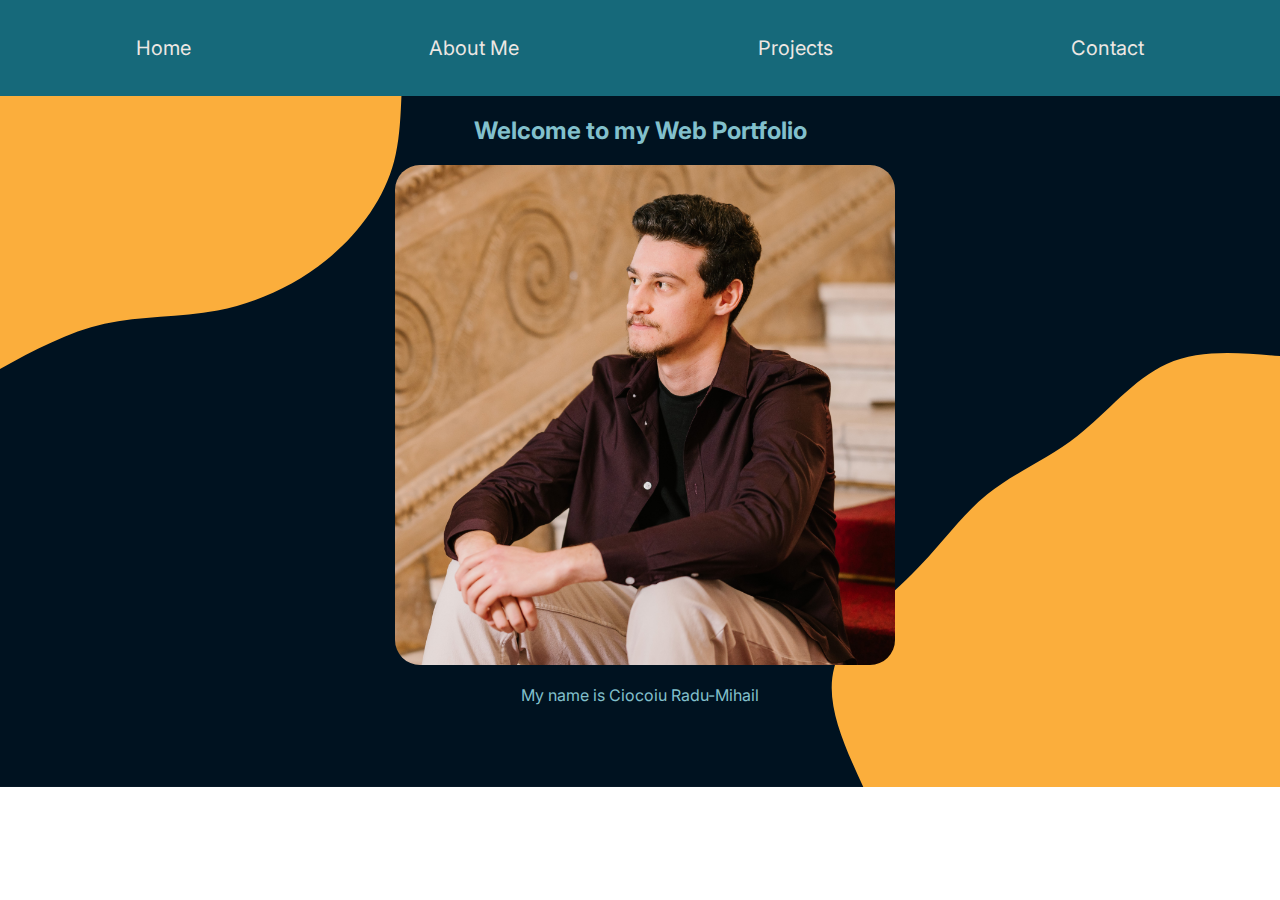
<file: index.html>
<!DOCTYPE html>
<html lang="en">

<head>
   <meta charset="UTF-8">
   <meta http-equiv="X-UA-Compatible" content="IE=edge">
   <meta name="viewport" content="width=device-width, initial-scale=1.0">
   <link rel="preconnect" href="https://fonts.googleapis.com">
   <link rel="preconnect" href="https://fonts.gstatic.com" crossorigin>
   <link href="https://fonts.googleapis.com/css2?family=Inter:wght@400;600;700&display=swap" rel="stylesheet">
   <link rel="stylesheet" href="style.css">
   <title>Web Portfolio - Home</title>
</head>

<body class="bg-image image">
   <nav class="navbar">
      <ul>
         <li>
            <a href="index.html" class="navbar-item">Home</a>
         </li>
         <li>
            <a href="about-me.html" class="navbar-item">About Me</a>
         </li>
         <li>
            <a href="projects.html" class="navbar-item">Projects</a>
         </li>
         <li>
            <a href="contact.html" class="navbar-item">Contact</a>
         </li>
      </ul>
   </nav>
   <section>
      <h2>Welcome to my Web Portfolio</h2>
         <img src="./images/Ciocoiu Radu-Mihail.jpg" alt="Photo of me" class="index-img">
         <p>My name is Ciocoiu Radu-Mihail<br>
         </p>
   </section>
</body>
</html>
</file>
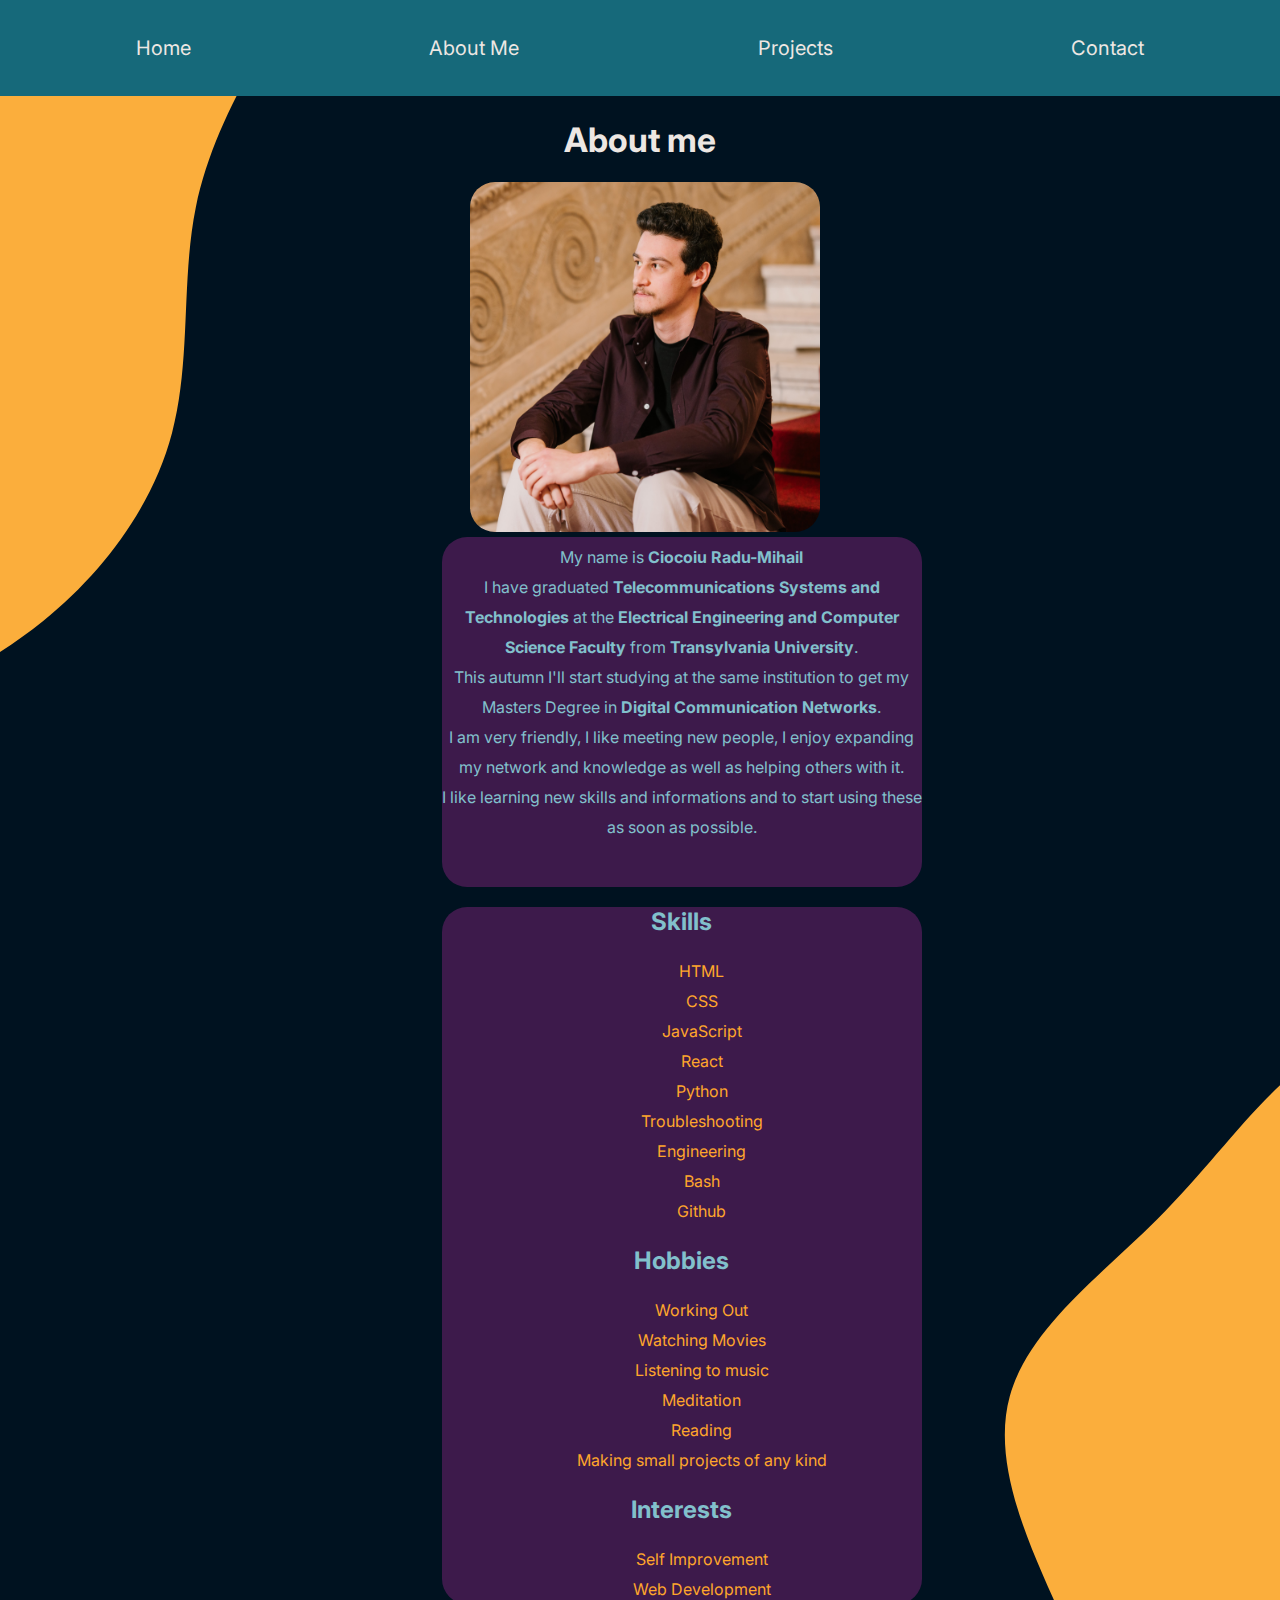
<file: about-me.html>
<!DOCTYPE html>
<html lang="en">

<head>
    <meta charset="UTF-8">
    <meta http-equiv="X-UA-Compatible" content="IE=edge">
    <meta name="viewport" content="width=device-width, initial-scale=1.0">
    <link rel="preconnect" href="https://fonts.googleapis.com">
    <link rel="preconnect" href="https://fonts.gstatic.com" crossorigin>
    <link href="https://fonts.googleapis.com/css2?family=Inter:wght@400;600;700&display=swap" rel="stylesheet">
    <link rel="stylesheet" href="style.css">
    <title>Web Portfolio - About Me</title>
</head>

<body class="bg-image image">
    <header>
        <nav class="navbar">
            <ul>
                <li>
                    <a href="index.html" class="navbar-item">Home</a>
                </li>
                <li>
                    <a href="about-me.html" class="navbar-item">About Me</a>
                </li>
                <li>
                    <a href="projects.html" class="navbar-item">Projects</a>
                </li>
                <li>
                    <a href="contact.html" class="navbar-item">Contact</a>
                </li>
            </ul>
        </nav>
    </header>
    <section class="about-me">
        <h1>About me</h1>
        <div class="container">
            <img src="./images/Ciocoiu Radu-Mihail.jpg" alt="Photo of me" id="photo">
            <p class="description">My name is <b>Ciocoiu Radu-Mihail</b><br>
                I have graduated <b>Telecommunications Systems and Technologies</b> at the <b>Electrical Engineering and
                Computer Science Faculty</b> from <b>Transylvania University</b>.<br>
                This autumn I'll start studying at the same institution to get my </b>Masters Degree</b> in <b>Digital Communication Networks</b>.<br>
                I am very friendly, I like meeting new people, I enjoy expanding my network and knowledge as well as helping others with it.<br>
                I like learning new skills and informations and to start using these as soon as possible.<br>
            </p>
        </div>
        <div class="hobbies-interests-skills">
            <div class="skills margin">
                <h2>Skills</h2>
                <ul class="grid-ul">
                    <li>HTML</li>
                    <li>CSS</li>
                    <li>JavaScript</li>
                    <li>React</li>
                    <li>Python</li>
                    <li>Troubleshooting</li>
                    <li>Engineering</li>
                    <li>Bash</li>
                    <li>Github</li>
                </ul>
            </div>
            <div class="hobbies margin">
                <h2>Hobbies</h2>
                <ul class="grid-ul">
                    <li>Working Out</li>
                    <li>Watching Movies</li>
                    <li>Listening to music</li>
                    <li>Meditation</li>
                    <li>Reading</li>
                    <li>Making small projects of any kind</li>
                </ul>
            </div>
            <div class="interests margin">
                <h2>Interests</h2>
                <ul class="grid-ul">
                    <li>Self Improvement</li>
                    <li>Web Development</li>
                </ul>
            </div>
            
        </div>
    </section>
</body>

</html>
</file>
<file: style.css>
:root {
    --clr1: #EDE7E3;
    --clr2: #16697A;
    --clr3: #489FB5;
    --clr4: #82C0CC;
    --clr5: #FFA62B;
    --clr6: #3D1A4B;
}

*,
*::before,
*::after {
    box-sizing: border-box;
}

body {
    font-family: 'Inter', sans-serif;
    margin: 0;
}

.bg-image {
    width: 100%;
    background-repeat: no-repeat;
    background-position: center;
    background-size: cover;
}

.image {
    background-image: url('./blob-scene-haikei.svg');
}

.navbar {
    background-color: var(--clr2);
    overflow: hidden;
}

.navbar>ul {
    display: flex;
    justify-content: space-evenly;
    padding-left: 0;
    padding-right: 0;
    list-style: none;
}

.navbar>ul>li {
    padding: 20px 8vw;
    transition: 400ms;
}

.navbar-item {
    text-decoration: none;
    font-size: 20px;
    padding-top: 25px;
    color: var(--clr1);
}

.navbar>ul>li:hover {
    background-color: var(--clr5);
    border-radius: 8px;
    box-shadow: 0px 0px 40px 5px var(--clr5);
}

section,
h1,
.description {
    text-align: center;
}

section {
    color: var(--clr4);
}

h1 {
    font-size: 2.1rem;
    color: var(--clr1);
}

.description {
    font-size: 1rem;
    color: var(--clr4);
    height: 350px;
    width: 340px;
    margin-top: 1px;
    padding-top: 5px;
    line-height: 30px;
}

.description,
.hobbies-interests-skills {
    margin-left: 34.5vw;
    width: 30rem;
    background-color: var(--clr6);
    border-radius: 25px;
}


.margin {
    margin: 20px;
}

.grid-ul li {
    padding: 5px;
    color: var(--clr5);
    background-color: var(--clr6);
    list-style: none;
}

.index-img, #photo {
    border-radius: 25px;
    height: 350px;
    width: 350px;
    margin-left: 10px;
}

.hobbies>ul,
.interests>ul,
.skills>ul, .projectsList {
    list-style-type: none;
    text-align: center;
}

.projectsList img {
    width: 600px;
    height: 500px;
    object-fit: cover;
}

.index-img {
    width: 500px;
    height: 500px;
    object-fit: cover;
}

.contact>ul {
    list-style: none;
    display: flex;
    justify-content: space-between;
    margin-top: 10rem;
    padding-bottom: 15rem;
}

.contact-header {
    margin-top: 20rem;
}

.logo {
    fill: var(--clr4);
    box-shadow: 5px 15px 40px 5px var(--clr3);
}

#github {
    border-radius: 50%;
    margin-left: 30rem;
}

#linkedin {
    border-radius: 50%;
}

#instagram {
    border-radius: 25%;
    margin-right: 30rem;
}

.contact>li {
    text-decoration: none;
}
</file>
